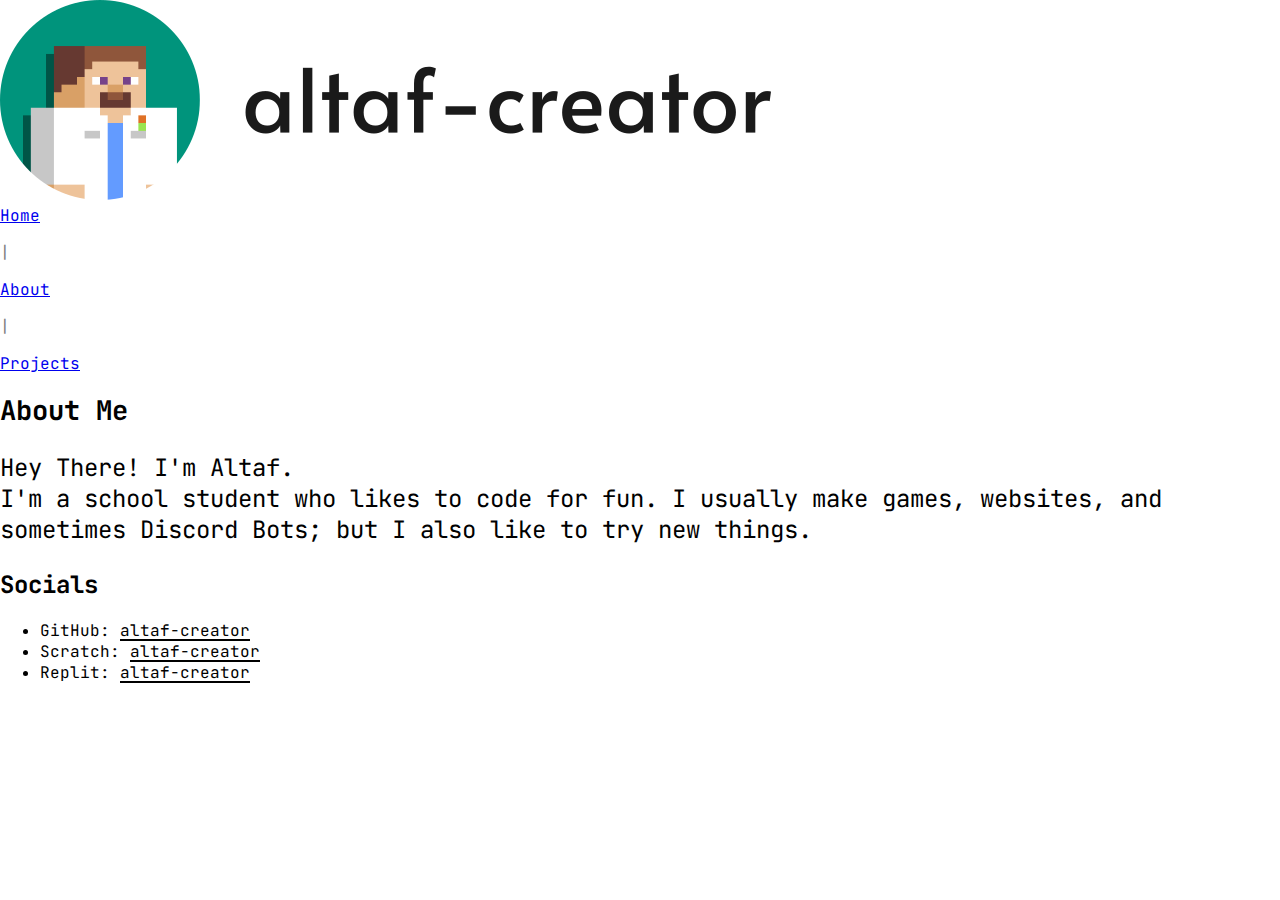
<file: about.html>
<!DOCTYPE html>
<html lang="en">
    <head>
        <meta charset="UTF-8">
        <meta http-equiv="X-UA-Compatible" content="IE=edge">
        <meta name="viewport" content="width=device-width, initial-scale=1.0">
        <link rel="stylesheet" href="./style.css">
        <link rel="preconnect" href="https://fonts.googleapis.com">
        <link rel="preconnect" href="https://fonts.gstatic.com" crossorigin>
        <link href="https://fonts.googleapis.com/css2?family=Poppins&display=swap" rel="stylesheet">
        <link href='https://fonts.googleapis.com/css?family=Alata' rel='stylesheet'>
        <title>About - altaf-creator</title>
        <link rel="shortcut icon" type="image/png" href="favicon.png">
    </head>
    <body>
        <div class="navigation-bar" id="navbar">
            <img src="logo.png" alt="Logo" class="navigation-img" onclick="window.location.href='index.html'">
            <div class="navigation-button-container">
                <a href="index.html" class="navigation-button">Home</a>
                <p class="inline-block" style="color: gray;">|</p> 
                <a href="about.html" class="navigation-button">About</a>
                <p class="inline-block" style="color: gray;">|</p> 
                <a href="projects.html" class="navigation-button">Projects</a>
            </div>
        </div>
        <h1 class="title">About Me</h1>
        <p class="default-margin" style="font-size: x-large;" style="float: left;">Hey There! I'm Altaf.<br>I'm a school student who likes to code for fun. I usually make games, websites, and sometimes Discord Bots; but I also like to try new things.</p>
        <h2 class="default-margin">Socials</h2>
        <ul class="default-margin">
            <li>GitHub: <a href="https://github.com/altaf-creator" class="link">altaf-creator</a></li>
            <li>Scratch: <a href="https://scratch.mit.edu/users/altaf-creator" class="link">altaf-creator</a></li>
            <li>Replit: <a href="https://replit.com/@altafcreator" class="link">altaf-creator</a></li>
        </ul>
        <p></p>
    </body>
    <script src="script.js"></script>
</html>
</file>
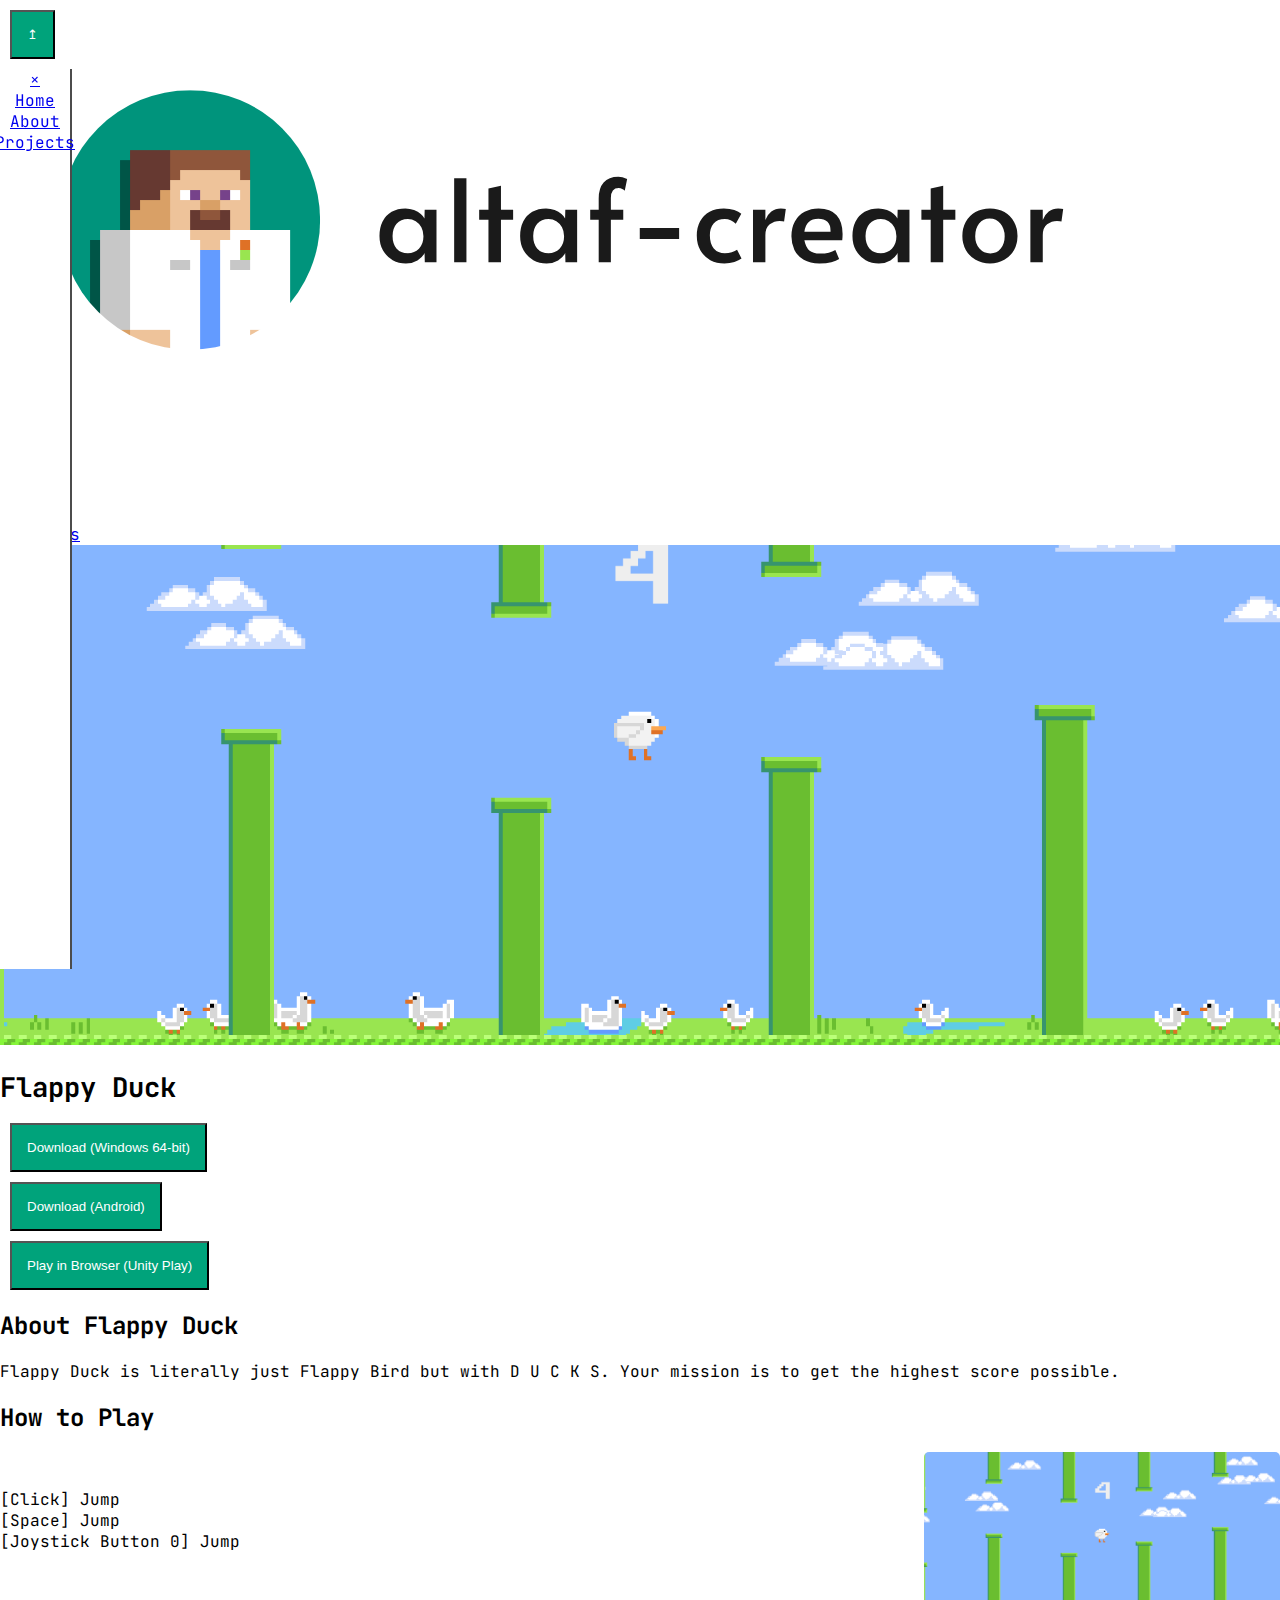
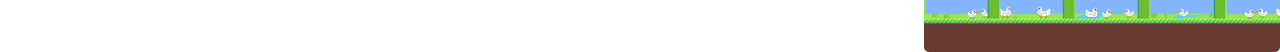
<file: projects/flappy-duck.html>
<!DOCTYPE html>
<html lang="en">
    <head>
        <meta charset="UTF-8">
        <meta http-equiv="X-UA-Compatible" content="IE=edge">
        <meta name="viewport" content="width=device-width, initial-scale=1.0">
        <link rel="stylesheet" href="../style.css">
        <link rel="preconnect" href="https://fonts.googleapis.com">
        <link rel="preconnect" href="https://fonts.gstatic.com" crossorigin>
        <link href="https://fonts.googleapis.com/css2?family=Poppins&display=swap" rel="stylesheet">
        <link href='https://fonts.googleapis.com/css?family=Alata' rel='stylesheet'>
        <title>Projects • Flappy Duck - altaf-creator</title>
        <link rel="shortcut icon" type="image/png" href="../images/favicon.png">
    </head>
    <body>
        <button onclick="topFunction()" class="back-to-top button" id="topBtn" title="Back to Top">↥</button>
        <div id="mySidebar" class="sidebar">
            <a href="javascript:void(0)" class="closebtn" onclick="closeNav()">×</a>
            <a href="../index.html">Home</a>
            <a href="../about.html">About</a>
            <a href="index.html">Projects</a>
        </div>
        <div class="navigation-bar" id="navbar">
            <a class="navigation-button" style="float: left; margin: 5px; display: none;" href="#" id="sidebarBtn" onclick="openNav()">☰</a>
            <img src="../images/logo-path.svg" alt="Logo" class="navigation-img" onclick="window.location.href='index.html'">
            <div class="navigation-button-container">
                <a href="../index.html" class="navigation-button">Home</a>
                <p class="inline-block" style="color: gray;">|</p> 
                <a href="../about.html" class="navigation-button">About</a>
                <p class="inline-block" style="color: gray;">|</p> 
                <a href="index.html" class="navigation-button">Projects</a>
            </div>
        </div>
        <div class="container">
            <img src="../images/screenshot_flappy-duck.png" class="banner">
            <h1 class="text-over-image">Flappy Duck

            </h1>
        </div>
        <div class="centered-alternate">
            <form action="https://altaf-creator.github.io/downloads/flappy-duck/Flappy_Duck_Windows64-bit_v1.0.zip" class="inline-block">
                <button class="button inline-block">Download (Windows 64-bit)</button>
            </form>
            <form action="https://altaf-creator.github.io/downloads/flappy-duck/Flappy_Duck_Android_v1.0.apk" class="inline-block">
                <button class="button inline-block">Download (Android)</button>
            </form>
            <form action="https://play.unity.com/mg/other/webgl-flappy-duck-1-0" class="inline-block">
                <button class="button inline-block">Play in Browser (Unity Play)</button>
            </form>
        </div>
        <h2 class="title">About Flappy Duck</h2>
        <p class="default-margin">Flappy Duck is literally just Flappy Bird but with D U C K S. Your mission is to get the highest score possible.</p>
        <h2 class="title">How to Play</h2>
        <p class="default-margin-left" style="float: left;"><br>[Click] Jump<br>[Space] Jump<br>[Joystick Button 0] Jump</p>
        <img src="../images/screenshot_flappy-duck.png" alt="Flappy Duck Screenshot" style="border-radius: 5px; float: right; height: 200px;" class="default-margin-right">
    </body>
    <script src="../script.js"></script>
</html>
</file>
<file: style.css>
@import url('https://fonts.googleapis.com/css2?family=JetBrains+Mono:ital,wght@0,100;0,150;0,200;0,400;0,500;0,600;0,700;0,800;1,100;1,150;1,200;1,400;1,500;1,600;1,700;1,800&display=swap');

:root {
    --accent1: #00BA62;
    --accent2: #008C94;
    --accent: #00A37B;
}

::-moz-selection { /* Code for Firefox */
  color: white;
  background: black;
}

::selection {
  color: white;
  background: black;
}

html {
    overflow-x: none;
}

body {
    margin: 0;
    padding: 0;
    height: 100vh;
    width: 100%;
    font-family: 'JetBrains Mono', monospace;
    word-wrap: break-word;
    text-overflow: ellipsis;
}

h1 {
    font-size: 1.7rem;
}

section {
    padding-inline: 50px;
    min-height: 100%;
    border-top: 2px solid rgba(0, 0, 0, 0.7);
    position: relative;
    z-index: 2;
    margin-left: 70px;
    background-color: white;
    transition: margin-left .3s;
}

hr {
    border: none;
    background-color: black;
    height: 2px;
    margin: 20px;
}

pre::before {
    content: "> ";
    color: #00A37B;
}

pre {
    font-size: large;
    background-color: #00000010;
    padding: 10px;
    border-radius: 5px;
    color: #444;
}

.center {
    text-align: center;
}

.normal-section {
    padding-bottom: 30px;
    min-height: 0; 
    height: fit-content;
}

.heading {
    font-size: 2.5rem;
    font-weight: 600;
    display: block;
    margin-top: 1rem;
    margin-bottom: 1rem;
}

.colored-text {
    background: -webkit-linear-gradient(45deg, var(--accent1), var(--accent2));
    background-clip: text;
    -webkit-background-clip: text;
    -webkit-text-fill-color: transparent;
}

.floating-nav-container {
    display: block;
    position: fixed;
    top: 20px;
    right: 20px;
    filter: drop-shadow(0 0 5px rgba(0, 0, 0, 0.15));
    z-index: 9999;
}

.floating-nav {
    box-sizing: border-box;
    background-color: white;
    padding: 20px;
    height: 50px;
    display: flex;
    gap: 20px;
    align-items: center;
    clip-path: polygon(0 7.00px, 7px 7px, 7.00px 0, calc(100% - 7.00px) 0, calc(100% - 7px) 7px, 100% 7.00px, 100% calc(100% - 7.00px), calc(100% - 7px) calc(100% - 7px), calc(100% - 7.00px) 100%, 7.00px 100%, 7px calc(100% - 7px), 0 calc(100% - 7.00px));
}

.sidebar {
    background-color: white;
    position: fixed;
    height: 100%;
    width: 70px;
    border-right: 2px solid rgba(0, 0, 0, 0.7);
    z-index: 9998;
    display: flex;
    flex-direction: column;
    align-items: center;
    transition: left .3s;
}

.sidebar > span {
    font-size: xx-large;
    text-orientation: sideways;
    writing-mode: vertical-lr;
    margin-top: 30px;
    display: block;
    text-overflow: ellipsis;
    white-space: nowrap;
    word-wrap: break-word;
    overflow: hidden;
    box-sizing: border-box;
    max-height: 80% !important;
}

.sidebar-img {
    height: 50px;
    clip-path: polygon(0 7.00px, 7px 7px, 7.00px 0, calc(100% - 7.00px) 0, calc(100% - 7px) 7px, 100% 7.00px, 100% calc(100% - 7.00px), calc(100% - 7px) calc(100% - 7px), calc(100% - 7.00px) 100%, 7.00px 100%, 7px calc(100% - 7px), 0 calc(100% - 7.00px));
    margin-top: 20px;
}

.home-img {
    height: 100%;
    width: 100%;
    margin: 0;
    background-size: cover;
    background-position: center;
    position: absolute;
    top: 0;
    right: 0;
}

.sidebar-progress-container {
    width: 20px;
    height: 100vh;
    position: fixed;
    top: 0;
    left: 61px;
    display: flex;
    justify-content: center;
    flex-direction: column;
    align-items: center;
    z-index: 10000;
    transition: left .3s;
}

.sidebar-progress-node {
    width: 10px;
    height: 10px;
    margin-top: 50px;
    margin-bottom: 50px;
    background-color: black;
    border-radius: 20px;
    transition: all .3s cubic-bezier(0, .38, .48, 1.35);
}

@keyframes title {
    from {
        bottom: 30%;
        color: transparent;
        letter-spacing: -10px;
    }

    to {
        letter-spacing: clamp(10px, -0.875rem + 5vw, 30px);
        color: #FFFFFF5A;
        bottom: 46%;
    }
}

.home-title {
    right: 0;
    font-weight: 800;
    font-size: clamp(1rem, -0.875rem + 20vw, 400px);
    color: #FFFFFF5A;
    position: fixed;
    text-align: center;
    width: calc(100% - 70px);
    line-height: 65%;
    bottom: 46%;
    z-index: 0;
    letter-spacing: clamp(10px, -0.875rem + 5vw, 30px);
    animation-name: title;
    animation-duration: 3s;
    user-select: none;
}

.div-sizing {
    width: 100%;
    max-width: 1200px;
    padding: 30px;
    box-sizing: border-box;
}

.img {
    clip-path: polygon(0 20.00px, 20px 20px, 20.00px 0, calc(100% - 20.00px) 0, calc(100% - 20px) 20px, 100% 20.00px, 100% calc(100% - 20.00px), calc(100% - 20px) calc(100% - 20px), calc(100% - 20.00px) 100%, 20.00px 100%, 20px calc(100% - 20px), 0 calc(100% - 20.00px));
}

.center-grid {
    display: grid;
    place-items: center;
    min-height: 100vh;
    width: 100%;
}

.big-text {
    font-size: clamp(1rem, -0.875rem + 30vw, 2rem);
    max-width: 80%;
}

.link {
    text-decoration: none;
    background: linear-gradient(180deg, transparent calc(100% - 2px), black 0);
    /* thanks MIT very cool */
    transition: all .2s;
    color: black;
    background-color: transparent;
    z-index: 9999;
}

.link:hover {
    background: linear-gradient(180deg, #00000021 calc(100% - 2px), black 0);
    color: #000000FA;
}

.link:focus {
    color: #00000085;
    background: linear-gradient(180deg, #00000021 calc(100% - 1px), black 0);
}

.flex {
    flex-grow: 1;
}

.flex-container {
    display: flex;
    flex-direction: row;
    width: 100%;
    flex-wrap: wrap;
}

.flex-center {
    flex-direction: column;
    place-items: center;
}

.flex-center-content {
    place-content: center;
}

.flex-container-normal {
    display: flex;
    width: 100%;
    flex-wrap: wrap;
}

.flex-container-column {
    flex-direction: column;
    height: 100%;
}

.full-img-card {
    background-color: var(--accent);
    margin: 5px;
    background-repeat: no-repeat;
    background-size: cover;
    background-position: center;
}

.full-img-card > a {
    text-decoration: none;
    box-sizing: border-box;
    position: relative;
    overflow: hidden;
}

.full-img-card > a:hover {
    box-shadow: inset white 0 0 0 4px, rgba(0, 0, 0, 0.3) 0 0 10px 1px;
}

.full-img-card > a:focus {
    background-color: rgba(0, 0, 0, 0.1);
    box-shadow: inset white 0 0 0 2.5px, rgba(0, 0, 0, 0.3) 0 0 10px 1px;
}

.full-img-card > a:active {
    background-color: rgba(0, 0, 0, 0.24) !important;
}

.full-img-card > a > span {
    font-size: 2rem;
    font-weight: 500;
    color: white;
    position: absolute;
    bottom: 2rem;
    left: 2rem;
}

.full-img-card > a:hover > span {
    background: linear-gradient(180deg, transparent calc(100% - 2px), white 0);
}

.card {
    height: 200px;
    max-width: 800px;
    width: 100%;
    display: flex;
    flex-direction: row;
    box-shadow: rgba(0, 0, 0, 0.1) 0 0 10px 2px;
    margin-bottom: 15px;
    margin-top: 15px;
}

.card:hover {
    box-shadow: rgba(0, 0, 0, 0.15) 0 0 15px 4px;
}

.card > * {
    flex: 1 1;
    width: 50%;
}

.card > div {
    position: relative;
    padding: 15px;
}

.card > div > .link {
    font-size: 1.5rem;
    font-weight: 600;
}

.card > div > .button {
    position: absolute;
    bottom: 15px;
    right: 15px;
}

.card > div > .flex-container-normal {
    margin-bottom: 10px;
}

.card > img {
    object-fit: cover;
}

.gallery-card {
    flex: 1 0 400px;
    height: 300px;
}

.gradient-overlay {
    width: 100%;
    height: 100%;
    background: linear-gradient(5deg, rgba(0, 0, 0, 0.7) 30%, rgba(0, 0, 0, 0) 70%);
}

.gradient-overlay:hover {
    background: linear-gradient(5deg, rgba(0, 0, 0, 0.8) 20%, rgba(0, 0, 0, 0) 80%);
}

.fill-div {
    display: block;
}

.button {
    display: block;
    width: fit-content;
    padding: 15px;
    background-color: var(--accent);
    color: white;
    text-decoration: none;
    margin: 10px;
    transition: background-color .2s;
    box-shadow: none;
    position: relative;
}

.button:hover {
    background-color: var(--accent2);
}

.button:active {
    box-shadow: inset white 0 0 0 3px, rgba(0, 0, 0, 0.4) 0 0 12px 1px !important;
}

.button:focus {
    box-shadow: inset white 0 0 0 2px, rgba(0, 0, 0, 0.4) 0 0 12px 1px;
}

.banner-shadow {
    filter: drop-shadow(0 5px 20px rgba(0, 0, 0, 0.4));
}

.banner {
    max-width: 100%;
    height: 500px;
    object-fit: cover;
    width: 100%;
    box-sizing: border-box;
}

#simpliCity-link {
    position: absolute;
    right: 30px;
    bottom: 30px;
    background-color: transparent;
    background: linear-gradient(180deg, transparent calc(100% - 2px), white 0);
    font-size: large;
    color: white;
}

#simpliCity-link:hover {
    color: #ffffffbe;
    background: linear-gradient(180deg, transparent calc(100% - 2px), #ffffffbe 0);
}

#simpliCity-link:focus {
    color: #ffffff79;
    background: linear-gradient(180deg, transparent calc(100% - 1px), #ffffff79 0);
}

@media only screen and (max-width: 600px) {
    .flex {
        flex-direction: column;
    }

    .card {
        flex-direction: column;
        height: 400px;
    }

    .card > * {
        width: 100%;
        height: 50%;
        box-sizing: border-box;
    }

    section {
	padding-inline: 10px;
    }

    .gallery-card {
	flex: 1 0 300px;	    
    }
}
</file>
